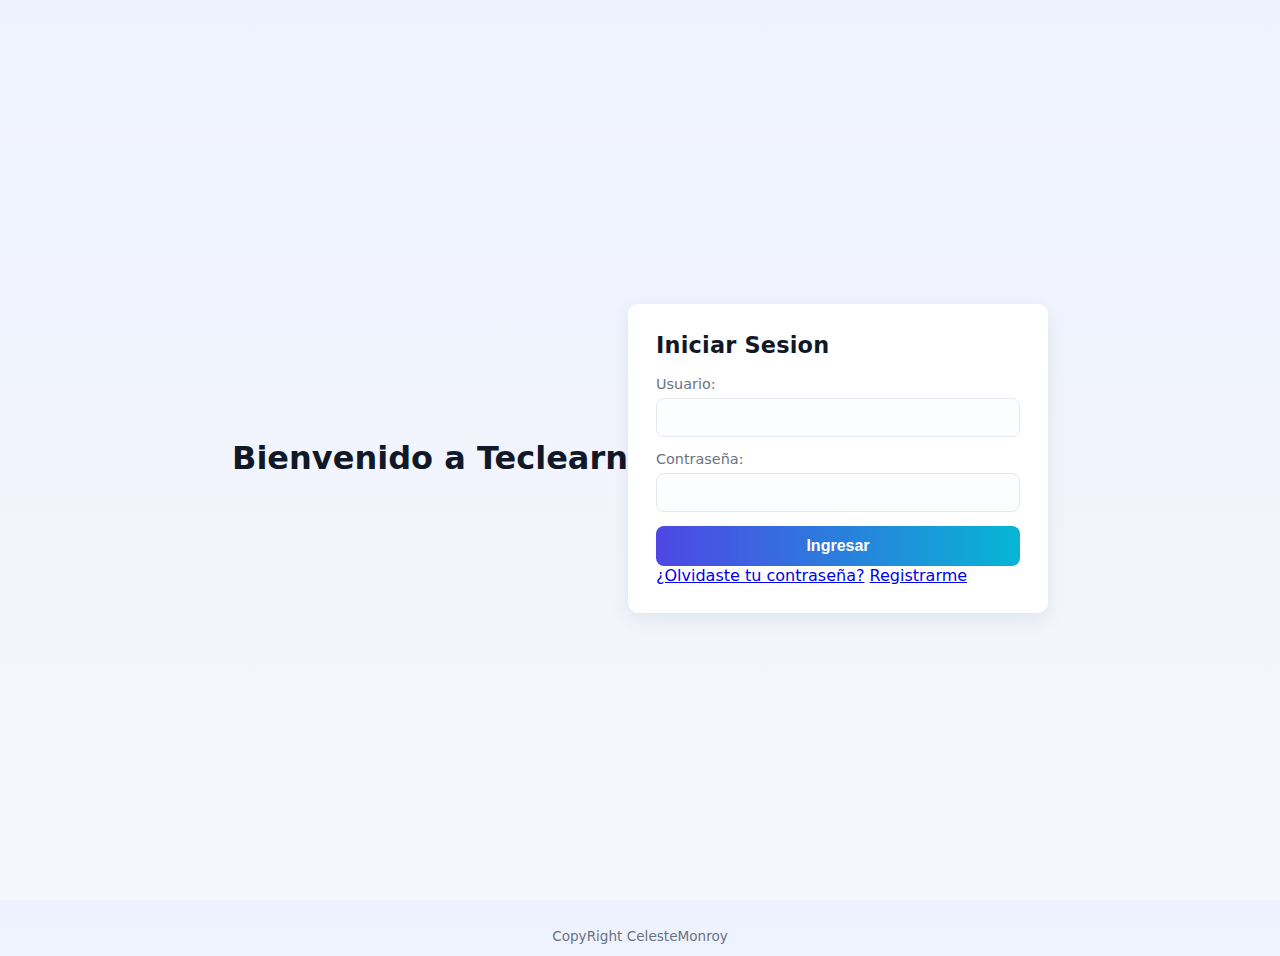
<file: index.html>
<!DOCTYPE html>
<html lang="en">
<head>
    <meta charset="UTF-8">
    <meta name="viewport" content="width=device-width, initial-scale=1.0">
    <link rel="stylesheet" href="index.css">
    <title>Teclearn</title>
</head>
<body>
    <main>
        <h1>Bienvenido a Teclearn</h1>
       <form action="lognIn.html" method="get">
        <h1>Iniciar Sesion</h1>
        <label for="username">Usuario:</label>
        <input type="text" id="username" name="username" required>
        <br>
        <label for="password">Contraseña:</label>
        <input type="password" id="password" name="password" required>
        <br>
        <button type="submit">Ingresar</button>
        <a href="ForgotPass.html">¿Olvidaste tu contraseña?</a>
        <a href="Registrarme.html">Registrarme</a>  
       </form>
    </main>
    <footer>CopyRight CelesteMonroy</footer>
</body>
</html>
</file>
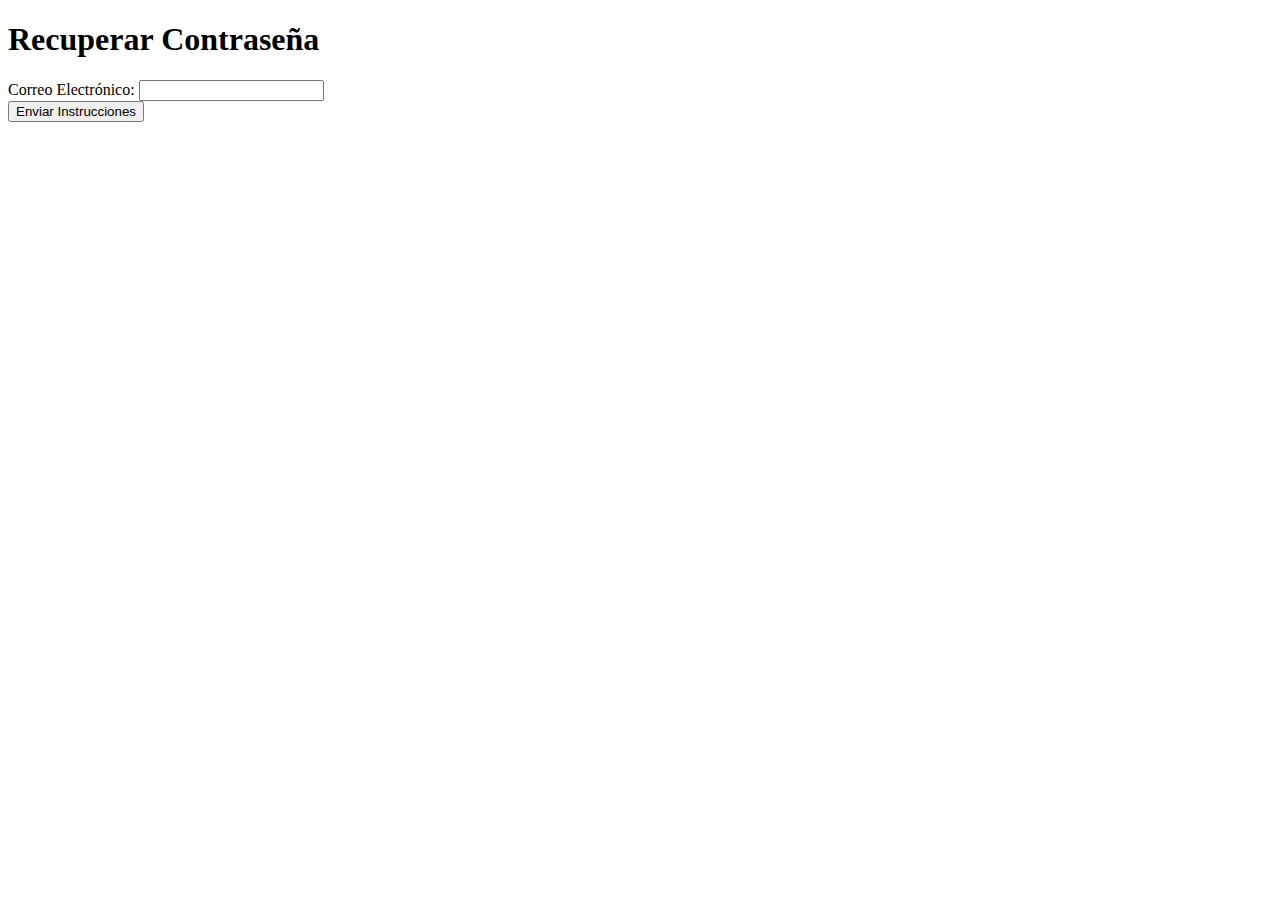
<file: ForgotPass.html>
<!DOCTYPE html>
<html lang="en">
<head>
    <meta charset="UTF-8">
    <meta name="viewport" content="width=device-width, initial-scale=1.0">
    <title>ForgotPassword</title>
</head>
<body>
    <main>
        <form action="">
            <h1>Recuperar Contraseña</h1>
            <label for="email">Correo Electrónico:</label>
            <input type="email" id="email" name="email" required>
            <br>
            <button type="submit">Enviar Instrucciones</button>
        </form>
    </main>
</body>
</html>
</file>
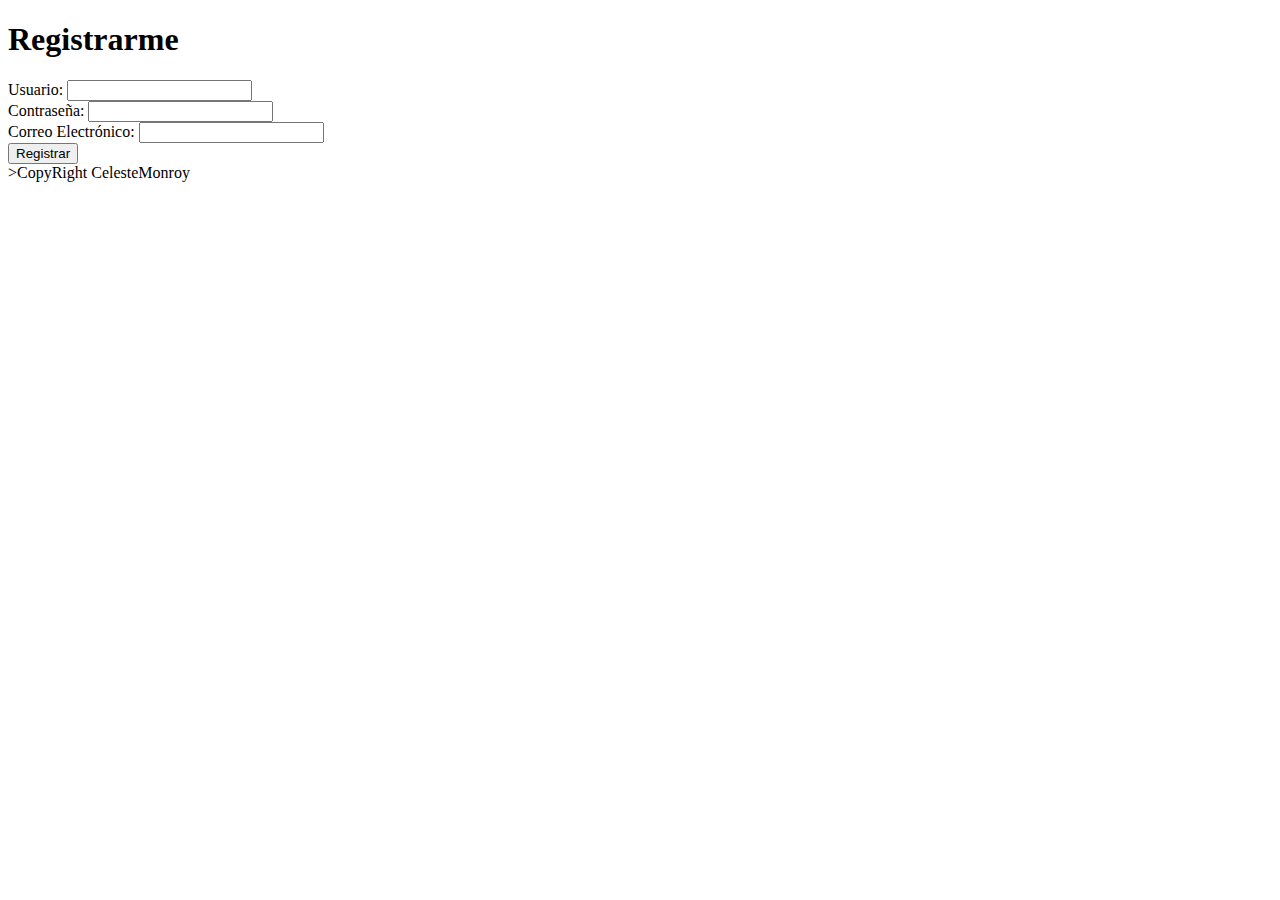
<file: Registrarme.html>
<!DOCTYPE html>
<html lang="en">
<head>
    <meta charset="UTF-8">
    <meta name="viewport" content="width=, initial-scale=1.0">
    <title>Register</title>
</head>
<body>
    <main>
        <form action="">
            <h1>Registrarme</h1>
            <label for="new-username">Usuario:</label>
            <input type="text" id="new-username" name="new-username" required>
            <br>
            <label for="new-password">Contraseña:</label>
            <input type="password" id="new-password" name="new-password" required>
            <br>
            <label for="email">Correo Electrónico:</label>
            <input type="email" id="email" name="email" required>
            <br>
            <button type="submit">Registrar</button>
        </form>
    </main>
    <footer>>CopyRight CelesteMonroy</footer>
</body>
</html>
</file>
<file: index.css>
/* ...existing code... */

:root{
  --bg: #f5f7fb;
  --card: #ffffff;
  --accent: #4f46e5;
  --muted: #6b7280;
  --radius: 10px;
  --shadow: 0 6px 20px rgba(16,24,40,0.08);
  --gap: 14px;
  font-family: Inter, system-ui, -apple-system, "Segoe UI", Roboto, "Helvetica Neue", Arial;
}

html,body{
  height:100%;
  margin:0;
  background: linear-gradient(180deg,#eef2ff 0%,var(--bg) 100%);
  color:#111827;
}

main{
  min-height: calc(100vh - 48px);
  display:flex;
  align-items:center;
  justify-content:center;
  padding:32px;
}

/* Card / form */
form{
  background:var(--card);
  padding:28px;
  width:100%;
  max-width:420px;
  border-radius:var(--radius);
  box-shadow:var(--shadow);
  box-sizing:border-box;
}

/* Head */
form h1{
  margin:0 0 18px 0;
  font-size:1.4rem;
  letter-spacing:0.2px;
}

/* Labels + inputs */
form label{
  display:block;
  margin-bottom:6px;
  color:var(--muted);
  font-size:0.9rem;
}

form input[type="text"],
form input[type="password"]{
  width:100%;
  padding:10px 12px;
  border:1px solid #e6e9ef;
  border-radius:8px;
  background: #fbfdff;
  font-size:0.95rem;
  outline:none;
  box-sizing:border-box;
  transition:box-shadow .12s, border-color .12s;
  margin-bottom:var(--gap);
}

form input:focus{
  border-color: rgba(79,70,229,0.9);
  box-shadow: 0 4px 14px rgba(79,70,229,0.12);
}

/* Submit */
form button[type="submit"]{
  width:100%;
  padding:11px 14px;
  background:linear-gradient(90deg,var(--accent),#06b6d4);
  color:white;
  border:none;
  border-radius:8px;
  font-weight:600;
  cursor:pointer;
  font-size:1rem;
  transition:transform .08s ease, box-shadow .08s;
}

form button[type="submit"]:hover{
  transform:translateY(-1px);
  box-shadow:0 8px 20px rgba(79,70,229,0.12);
}

form button[type="submit"]:active{
  transform:translateY(0);
}

/* Small helpers */
form br{display:none;} /* opcional: quita saltos de línea visibles */
footer{
  text-align:center;
  padding:12px 8px;
  color:var(--muted);
  font-size:0.85rem;
}

/* Responsive */
@media (max-width:420px){
  form{ padding:20px; border-radius:12px; margin:8px; }
}
</file>
